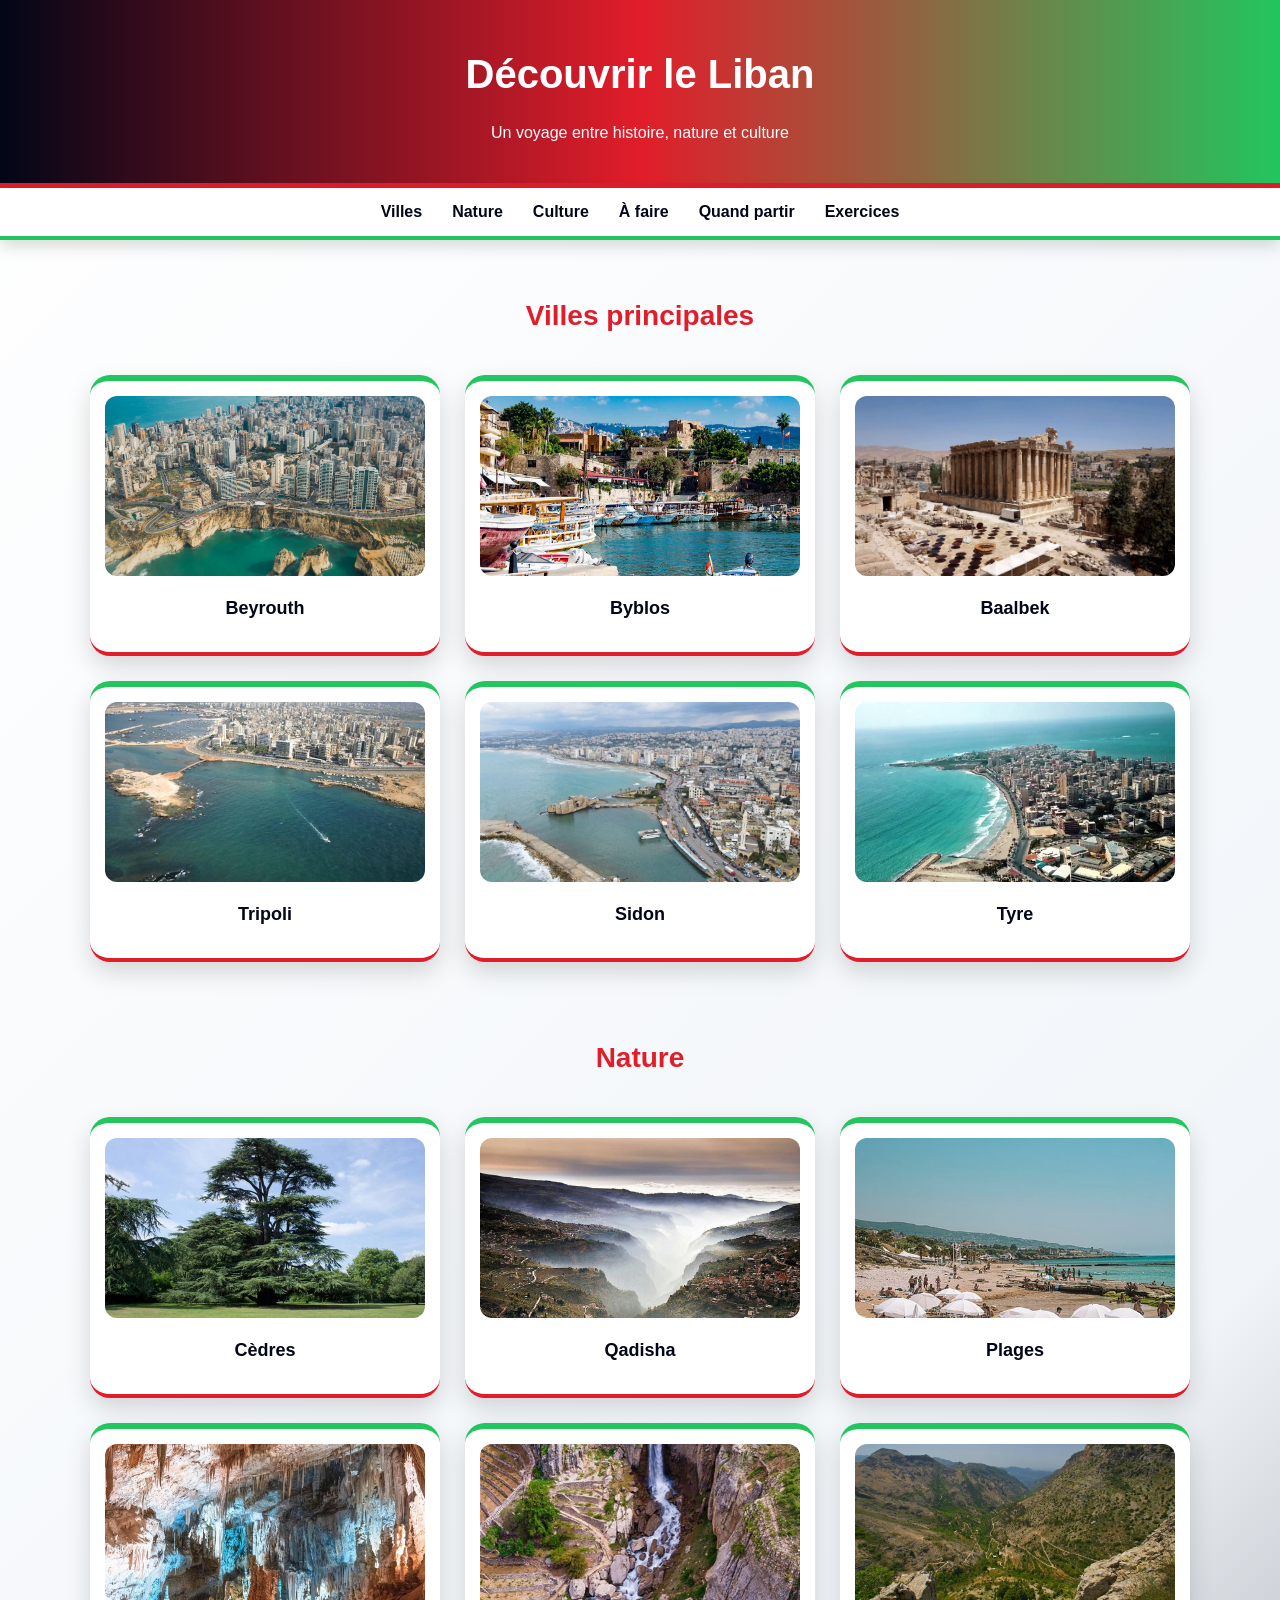
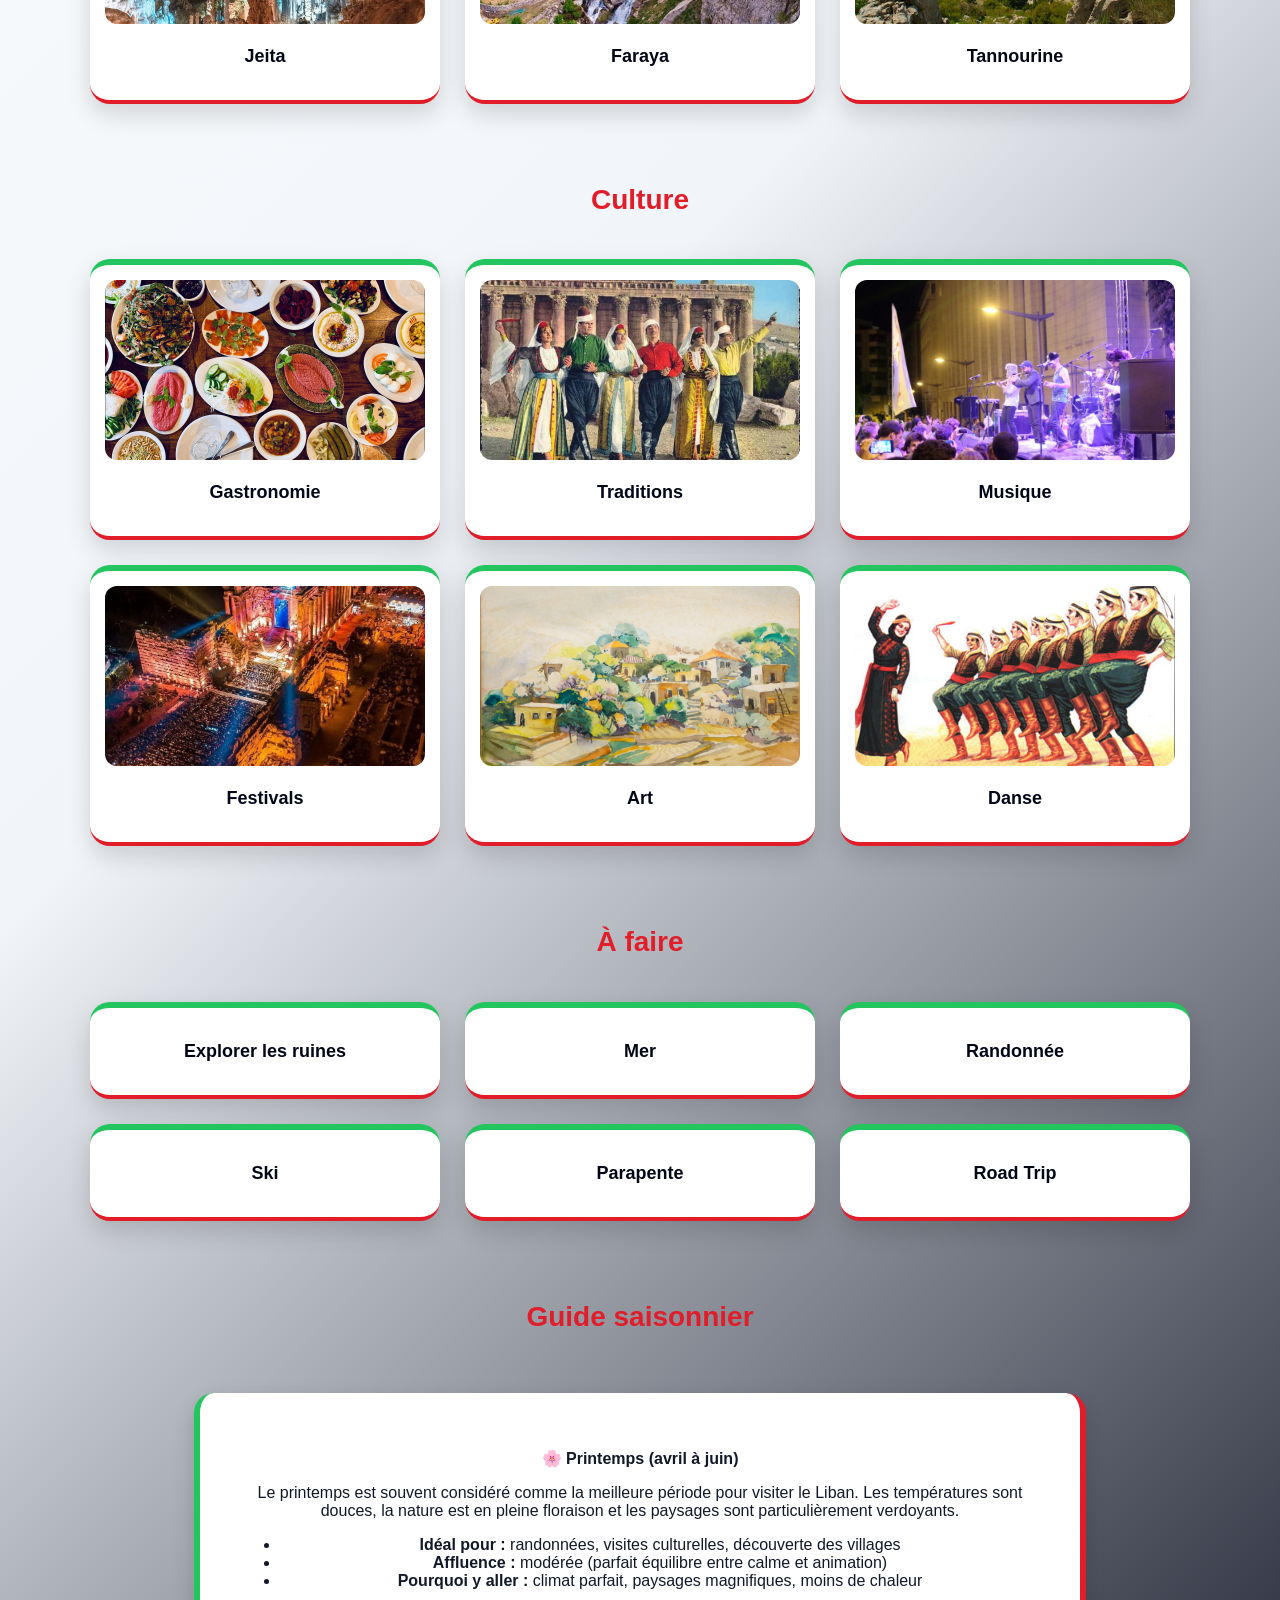
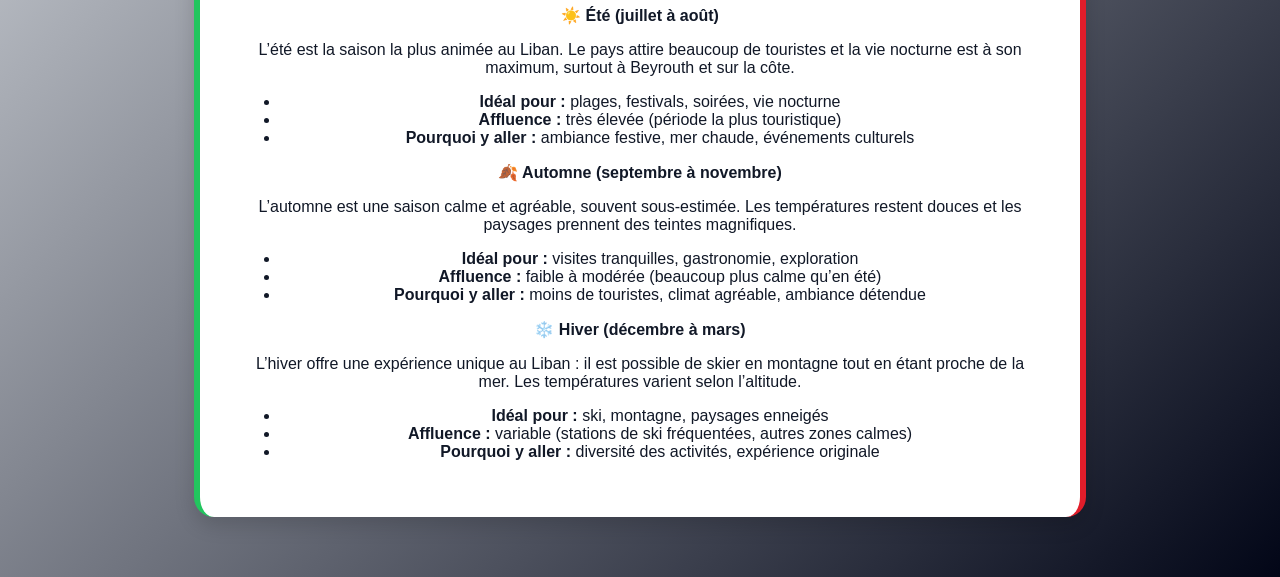
<file: index.html>
﻿<!DOCTYPE html>
<html lang="fr">
<head>
<meta charset="UTF-8">
<title>Tourisme au Liban</title>
<link rel="shortcut icon" type="image/x-icon" href="cedar.jpg" />
<link rel="stylesheet" href="style.css">
</head>
<body>
<header>
<h1>Découvrir le Liban</h1>
<p>Un voyage entre histoire, nature et culture</p>
</header>
<nav>
<ul>
<li><a href="#villes">Villes</a></li>
<li><a href="#nature">Nature</a></li>
<li><a href="#culture">Culture</a></li>
<li><a href="#todo">À faire</a></li>
<li><a href="#when">Quand partir</a></li>
<li><a href="exercices.html">Exercices</a></li>
</ul>
</nav>
<section id="villes">
<h2>Villes principales</h2>
<div class="grid">
<div class="card" onclick="openPage('beyrouth')"><img src="beyrouth.jpg"><p><b>Beyrouth</b></p></div>
<div class="card" onclick="openPage('byblos')"><img src="byblos.jpg"><p><b>Byblos</b></p></div>
<div class="card" onclick="openPage('baalbek')"><img src="baalbek.jpg"><p><b>Baalbek</b></p></div>
<div class="card" onclick="openPage('tripoli')"><img src="tripoli.jpg"><p><b>Tripoli</b></p></div>
<div class="card" onclick="openPage('sidon')"><img src="sidon.jpeg"><p><b>Sidon</b></p></div>
<div class="card" onclick="openPage('tyre')"><img src="tyre.jpg"><p><b>Tyre</b></p></div>
</div>
</section>
<section id="nature">
<h2>Nature</h2>
<div class="grid">
<div class="card" onclick="openPage('cedres')"><img src="cedre.jpg"><p><b>Cèdres</b></p></div>
<div class="card" onclick="openPage('qadisha')"><img src="qadisha.jpg"><p><b>Qadisha</b></p></div>
<div class="card" onclick="openPage('plages')"><img src="plage.jpg"><p><b>Plages</b></p></div>
<div class="card" onclick="openPage('jeita')"><img src="jeita.jpg"><p><b>Jeita</b></p></div>
<div class="card" onclick="openPage('faraya')"><img src="faraya.jpg"><p><b>Faraya</b></p></div>
<div class="card" onclick="openPage('tannourine')"><img src="tannourine.jpg"><p><b>Tannourine</b></p></div>
</div>
</section>
<section id="culture">
<h2>Culture</h2>
<div class="grid">
<div class="card" onclick="openPage('gastronomie')"><img src="nourriture.jpg"><p><b>Gastronomie</b></p></div>
<div class="card" onclick="openPage('traditions')"><img src="tradition.jpg"><p><b>Traditions</b></p></div>
<div class="card" onclick="openPage('musique')"><img src="musique.jpg"><p><b>Musique</b></p></div>
<div class="card" onclick="openPage('festivals')"><img src="festival.jpg"><p><b>Festivals</b></p></div>
<div class="card" onclick="openPage('artisanat')"><img src="art.jpg"><p><b>Art</b></p></div>
<div class="card" onclick="openPage('danse')"><img src="danse.jpg"><p><b>Danse</b></p></div>
</div>
</section>
<section id="todo">
<h2>À faire</h2>
<div class="grid">
<div class="card" onclick="openPage('ruines')"><p><b>Explorer les ruines</b></p></div>
<div class="card" onclick="openPage('mer')"><p><b>Mer</b></p></div>
<div class="card" onclick="openPage('randonnee')"><p><b>Randonnée</b></p></div>
<div class="card" onclick="openPage('ski')"><p><b>Ski</b></p></div>
<div class="card" onclick="openPage('parapente')"><p><b>Parapente</b></p></div>
<div class="card" onclick="openPage('roadtrip')"><p><b>Road Trip</b></p></div>
</div>
</section>
<section id="when">
<h2>Guide saisonnier</h2>
<div class="when-section">
<p><b>🌸 Printemps (avril à juin)</b></p>
<p>
Le printemps est souvent considéré comme la meilleure période pour visiter le Liban. Les températures sont douces, la nature est en pleine floraison et les paysages sont particulièrement verdoyants.
</p>
<ul>
<li><b>Idéal pour :</b> randonnées, visites culturelles, découverte des villages</li>
<li><b>Affluence :</b> modérée (parfait équilibre entre calme et animation)</li>
<li><b>Pourquoi y aller :</b> climat parfait, paysages magnifiques, moins de chaleur</li>
</ul>
<p><b>☀️ Été (juillet à août)</b></p>
<p>
L’été est la saison la plus animée au Liban. Le pays attire beaucoup de touristes et la vie nocturne est à son maximum, surtout à Beyrouth et sur la côte.
</p>
<ul>
<li><b>Idéal pour :</b> plages, festivals, soirées, vie nocturne</li>
<li><b>Affluence :</b> très élevée (période la plus touristique)</li>
<li><b>Pourquoi y aller :</b> ambiance festive, mer chaude, événements culturels</li>
</ul>
<p><b>🍂 Automne (septembre à novembre)</b></p>
<p>
L’automne est une saison calme et agréable, souvent sous-estimée. Les températures restent douces et les paysages prennent des teintes magnifiques.
</p>
<ul>
<li><b>Idéal pour :</b> visites tranquilles, gastronomie, exploration</li>
<li><b>Affluence :</b> faible à modérée (beaucoup plus calme qu’en été)</li>
<li><b>Pourquoi y aller :</b> moins de touristes, climat agréable, ambiance détendue</li>
</ul>
<p><b>❄️ Hiver (décembre à mars)</b></p>
<p>
L’hiver offre une expérience unique au Liban : il est possible de skier en montagne tout en étant proche de la mer. Les températures varient selon l’altitude.
</p>
<ul>
<li><b>Idéal pour :</b> ski, montagne, paysages enneigés</li>
<li><b>Affluence :</b> variable (stations de ski fréquentées, autres zones calmes)</li>
<li><b>Pourquoi y aller :</b> diversité des activités, expérience originale</li>
</ul>
</div>
</section>
<div id="overlay" class="overlay">
<div class="overlay-content">
<span class="close" onclick="closePage()">✖</span>
<div id="content"></div>
</div>
</div>
<script src="script.js"></script>
</body>
</html>
</file>
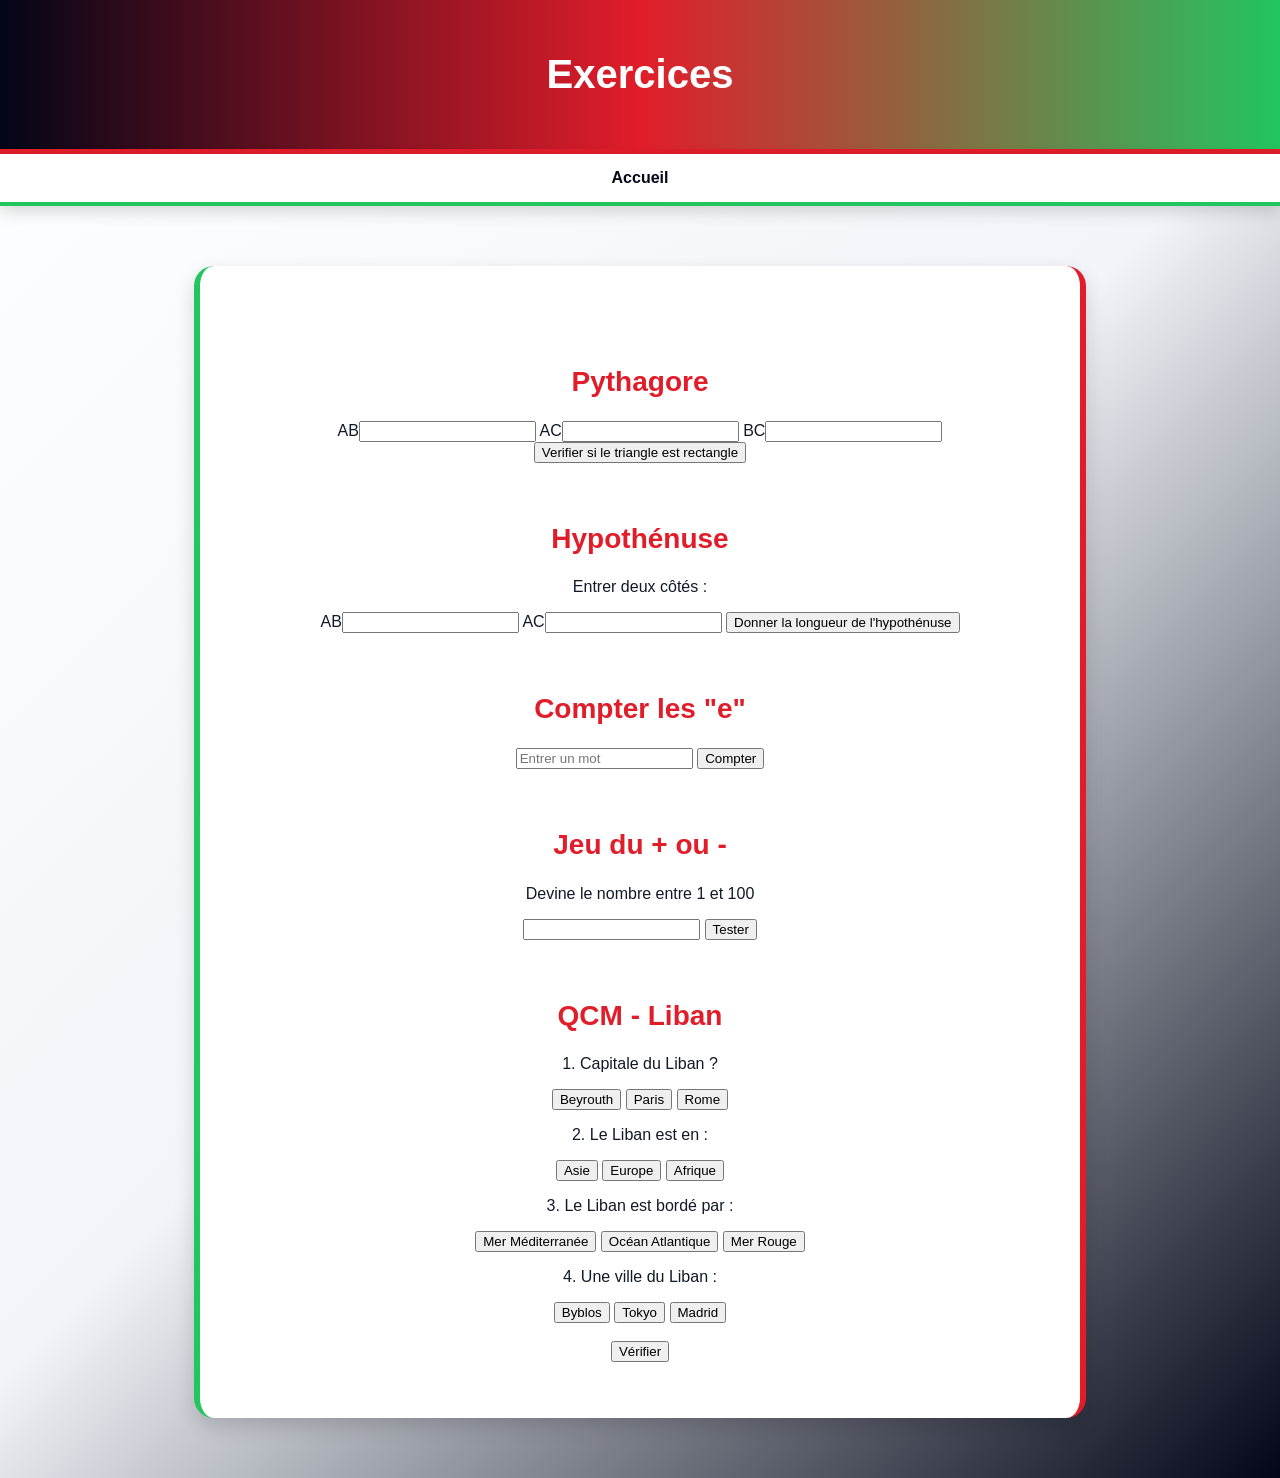
<file: exercices.html>
﻿<!DOCTYPE html>
<html lang="fr">
<head>
<meta charset="UTF-8">
<title>Exercices</title>
<link rel="stylesheet" href="style.css">
</head>
<body>
<header>
<h1>Exercices</h1>
</header>
<nav>
<ul>
<li><a href="index.html">Accueil</a></li>
</ul>
</nav>
<div class="when-section">
<h2>Pythagore</h2>
AB<input value='' id='AB'/> 
AC<input value='' id='AC'/> 
BC<input value='' id='BC'/>
<input type='button' value='Verifier si le triangle est rectangle' onclick='pythagore()'/>
<p id='reponse1'></p>

<h2>Hypothénuse</h2>
<p>Entrer deux côtés :</p>
AB<input value='' id='AB1'/> 
AC<input value='' id='AC1'/>
<input type='button' value="Donner la longueur de l'hypothénuse" onclick='hypothenuse()'/>
<p id='reponse2'></p>

<h2>Compter les "e"</h2>
<input type="text" id="mot" placeholder="Entrer un mot">
<button onclick="compterE()">Compter</button>
<p id="reponse3"></p>
<script src="exercices.js"></script>

<h2>Jeu du + ou -</h2>
<p>Devine le nombre entre 1 et 100</p>
<input value=''  id="essai"/>
<button onclick="jeu()">Tester</button>
<p id="reponse4"></p>

<h2>QCM - Liban</h2>

<p>1. Capitale du Liban ?</p>
<button onclick="choose(1,'Beyrouth',this)">Beyrouth</button>
<button onclick="choose(1,'Paris',this)">Paris</button>
<button onclick="choose(1,'Rome',this)">Rome</button>

<p>2. Le Liban est en :</p>
<button onclick="choose(2,'Asie',this)">Asie</button>
<button onclick="choose(2,'Europe',this)">Europe</button>
<button onclick="choose(2,'Afrique',this)">Afrique</button>

<p>3. Le Liban est bordé par :</p>
<button onclick="choose(3,'Mer Méditerranée',this)">Mer Méditerranée</button>
<button onclick="choose(3,'Océan Atlantique',this)">Océan Atlantique</button>
<button onclick="choose(3,'Mer Rouge',this)">Mer Rouge</button>

<p>4. Une ville du Liban :</p>
<button onclick="choose(4,'Byblos',this)">Byblos</button>
<button onclick="choose(4,'Tokyo',this)">Tokyo</button>
<button onclick="choose(4,'Madrid',this)">Madrid</button>

<br><br>
<button onclick="verifier()">Vérifier</button>

<p id="result"></p>
</file>
<file: style.css>
﻿body{
font-family:'Segoe UI',Arial,sans-serif;
margin:0;
background:linear-gradient(135deg,#ffffff,#f1f5f9,#020617);
color:#111827;
}

header{
text-align:center;
padding:25px;
background:linear-gradient(90deg,#020617,#e11d2a,#22c55e);
color:white;
border-bottom:5px solid #e11d2a;
}

h1,h2{
text-align:center;
}

h1{
font-size:40px;
color:white;
}

h2{
margin-top:60px;
font-size:28px;
color:#e11d2a;
}

nav{
position:sticky;
top:0;
background:white;
padding:15px;
box-shadow:0 6px 15px rgba(0,0,0,0.15);
border-bottom:4px solid #22c55e;
z-index:1000;
}

nav ul{
display:flex;
justify-content:center;
gap:30px;
list-style:none;
padding:0;
margin:0;
}

nav a{
text-decoration:none;
color:#020617;
font-weight:600;
}

nav a:hover{
color:#e11d2a;
}

.grid{
display:grid;
grid-template-columns:repeat(3,1fr);
gap:25px;
padding:20px 40px;
max-width:1100px;
margin:auto;
}

.card{
padding:15px;
background:white;
border-radius:20px;
box-shadow:0 10px 25px rgba(0,0,0,0.15);
cursor:pointer;
transition:0.3s;
border-top:6px solid #22c55e;
border-bottom:4px solid #e11d2a;
}

.card img{
width:100%;
height:180px;
object-fit:cover;
border-radius:12px;
}

.card p{
text-align:center;
font-size:18px;
color:#020617;
}

.card:hover{
transform:translateY(-10px) scale(1.04);
box-shadow:0 15px 40px rgba(0,0,0,0.25);
border-top:6px solid #e11d2a;
border-bottom:4px solid #22c55e;
}

.when-section{
max-width:800px;
margin:60px auto;
background:white;
padding:40px;
border-radius:20px;
box-shadow:0 8px 20px rgba(0,0,0,0.15);
text-align:center;
border-left:6px solid #22c55e;
border-right:6px solid #e11d2a;
}

.overlay{
display:none;
position:fixed;
top:0;
left:0;
width:100%;
height:100%;
background:rgba(0,0,0,0.75);
}

.overlay-content{
background:white;
width:85%;
max-width:700px;
margin:50px auto;
padding:30px;
border-radius:20px;
position:relative;
box-shadow:0 0 30px rgba(0,0,0,0.4);
border-top:6px solid #22c55e;
border-bottom:6px solid #e11d2a;
}

.overlay-content img{
width:100%;
max-height:250px;
object-fit:cover;
border-radius:12px;
}

.overlay-content h3{
color:#22c55e;
}

.close{
position:absolute;
top:15px;
right:20px;
font-size:25px;
cursor:pointer;
color:#e11d2a;
}

@media(max-width:900px){
.grid{
grid-template-columns:repeat(2,1fr);
padding:20px;
}
h1{font-size:32px;}
h2{font-size:24px;}
}

@media(max-width:500px){
.grid{
grid-template-columns:1fr;
}
nav ul{
flex-direction:column;
gap:10px;
}
h1{font-size:26px;}
h2{font-size:22px;}
.card img{
height:150px;
}
}
</file>
